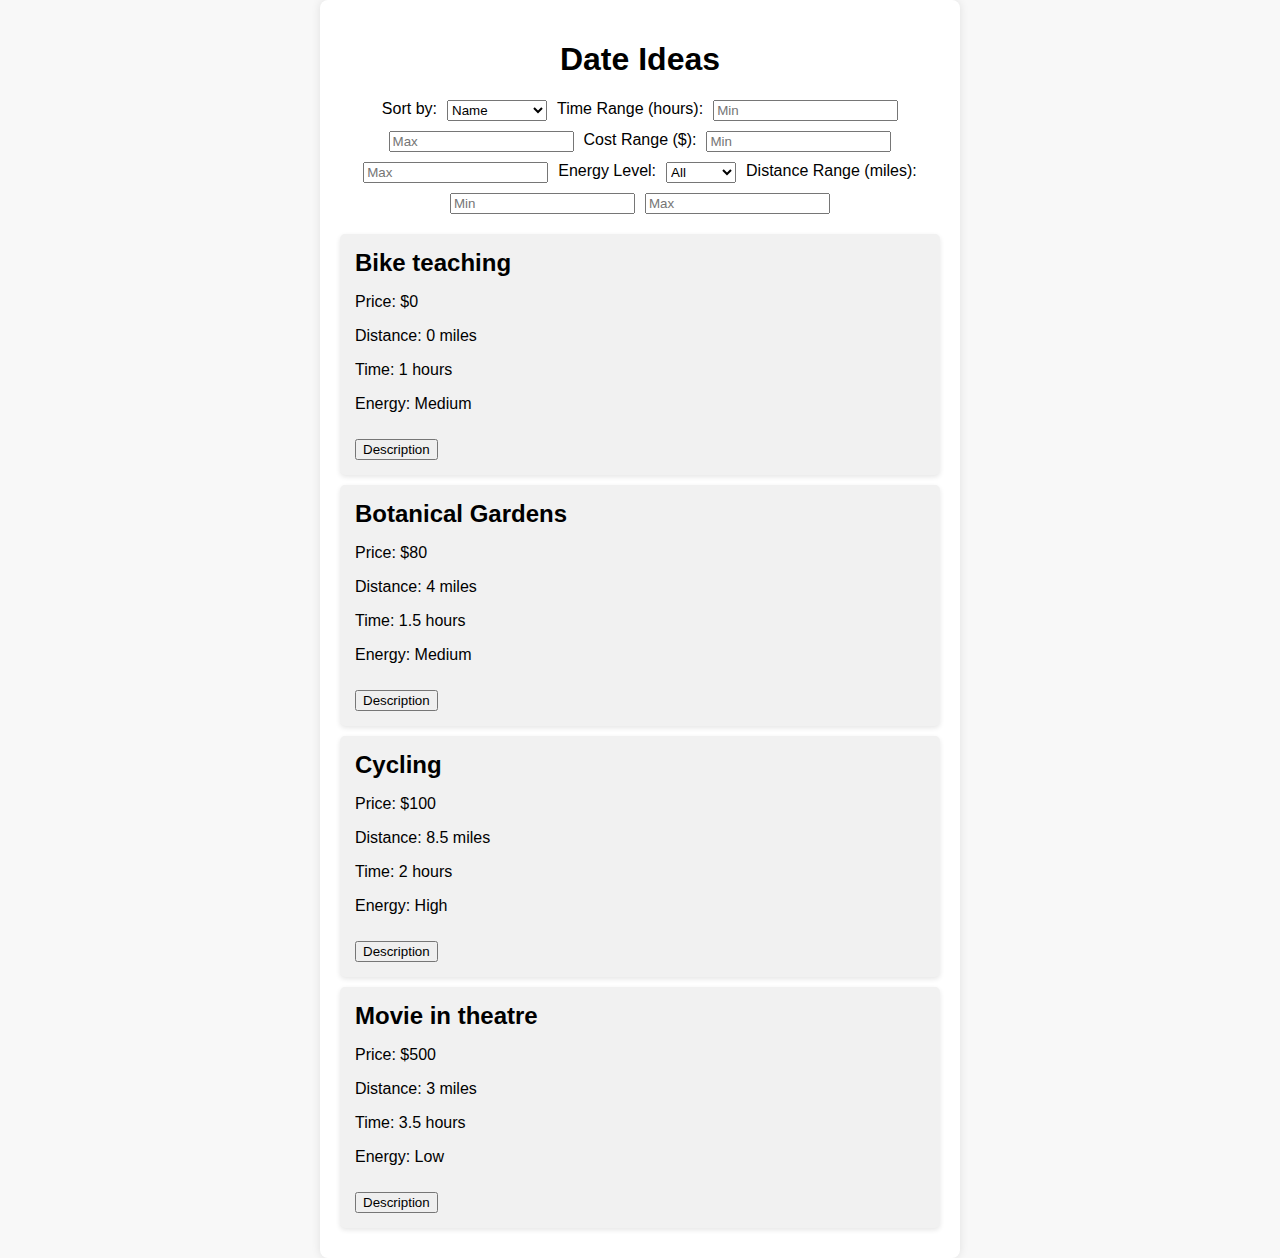
<file: index.html>
<!DOCTYPE html>
<html lang="en">
<head>
  <meta charset="UTF-8">
  <meta name="viewport" content="width=device-width, initial-scale=1.0">
  <title>Date Ideas</title>
  <link rel="stylesheet" href="style.css">
</head>
<body>
  <div class="container">
    <h1>Date Ideas</h1>

    <!-- Filter Options -->
    <div class="filters">
      <label>Sort by:</label>
      <select id="sort" onchange="sortAndFilterIdeas()">
        <option value="name">Name</option>
        <option value="price">Price</option>
        <option value="distance">Distance</option>
        <option value="time">Time</option>
        <option value="energy">Energy Level</option>
      </select>

      <label>Time Range (hours):</label>
      <input type="number" id="minTime" placeholder="Min" oninput="sortAndFilterIdeas()">
      <input type="number" id="maxTime" placeholder="Max" oninput="sortAndFilterIdeas()">

      <label>Cost Range ($):</label>
      <input type="number" id="minPrice" placeholder="Min" oninput="sortAndFilterIdeas()">
      <input type="number" id="maxPrice" placeholder="Max" oninput="sortAndFilterIdeas()">

      <label>Energy Level:</label>
      <select id="energyFilter" onchange="sortAndFilterIdeas()">
        <option value="">All</option>
        <option value="Low">Low</option>
        <option value="Medium">Medium</option>
        <option value="High">High</option>
      </select>

      <label>Distance Range (miles):</label>
      <input type="number" id="minDistance" placeholder="Min" oninput="sortAndFilterIdeas()">
      <input type="number" id="maxDistance" placeholder="Max" oninput="sortAndFilterIdeas()">
    </div>

    <!-- Ideas Container -->
    <div id="ideasContainer" class="ideas-container"></div>
  </div>

  <script src="app.js"></script>
</body>
</html>
</file>
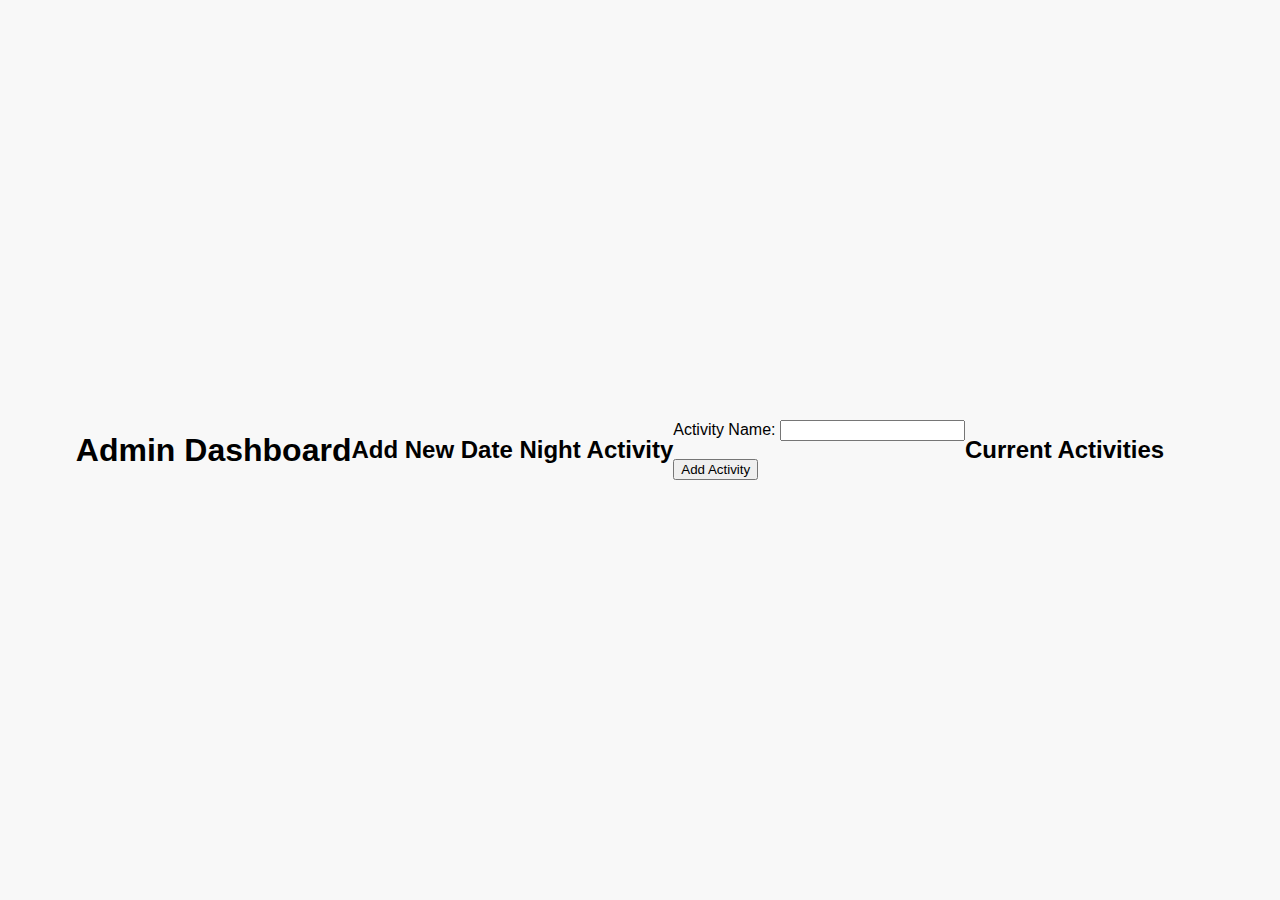
<file: admin.html>
<!DOCTYPE html>
<html lang="en">
<head>
    <meta charset="UTF-8">
    <meta name="viewport" content="width=device-width, initial-scale=1.0">
    <title>Admin Dashboard</title>
    <link rel="stylesheet" href="style.css">
</head>
<body>
    <h1>Admin Dashboard</h1>

    <h2>Add New Date Night Activity</h2>
    <form id="addActivityForm">
        <label for="newActivity">Activity Name:</label>
        <input type="text" id="newActivity" required>
        <br><br>
        <button type="submit">Add Activity</button>
    </form>

    <h2>Current Activities</h2>
    <ul id="activitiesList">
        <!-- Activities will be listed here -->
    </ul>

    <script src="script.js"></script>
</body>
</html>
</file>
<file: style.css>
/* Basic styling for the page */
body {
  font-family: Arial, sans-serif;
  display: flex;
  justify-content: center;
  align-items: center;
  margin: 0;
  min-height: 100vh;
  background-color: #f8f8f8;
}

.container {
  max-width: 600px;
  padding: 20px;
  background-color: #ffffff;
  box-shadow: 0px 0px 10px rgba(0, 0, 0, 0.1);
  border-radius: 8px;
}

h1 {
  text-align: center;
}

.filters {
  display: flex;
  flex-wrap: wrap;
  gap: 10px;
  justify-content: center;
  margin-bottom: 20px;
}

.idea-card {
  background-color: #f1f1f1;
  padding: 15px;
  margin-bottom: 10px;
  border-radius: 5px;
  box-shadow: 0px 2px 5px rgba(0, 0, 0, 0.1);
  position: relative;
}

.idea-card h2 {
  margin: 0;
}

.description-box {
  display: none;
  background-color: #ffffff;
  padding: 10px;
  border: 1px solid #ccc;
  margin-top: 10px;
  border-radius: 5px;
}

.idea-card button {
  margin-top: 10px;
}
</file>
